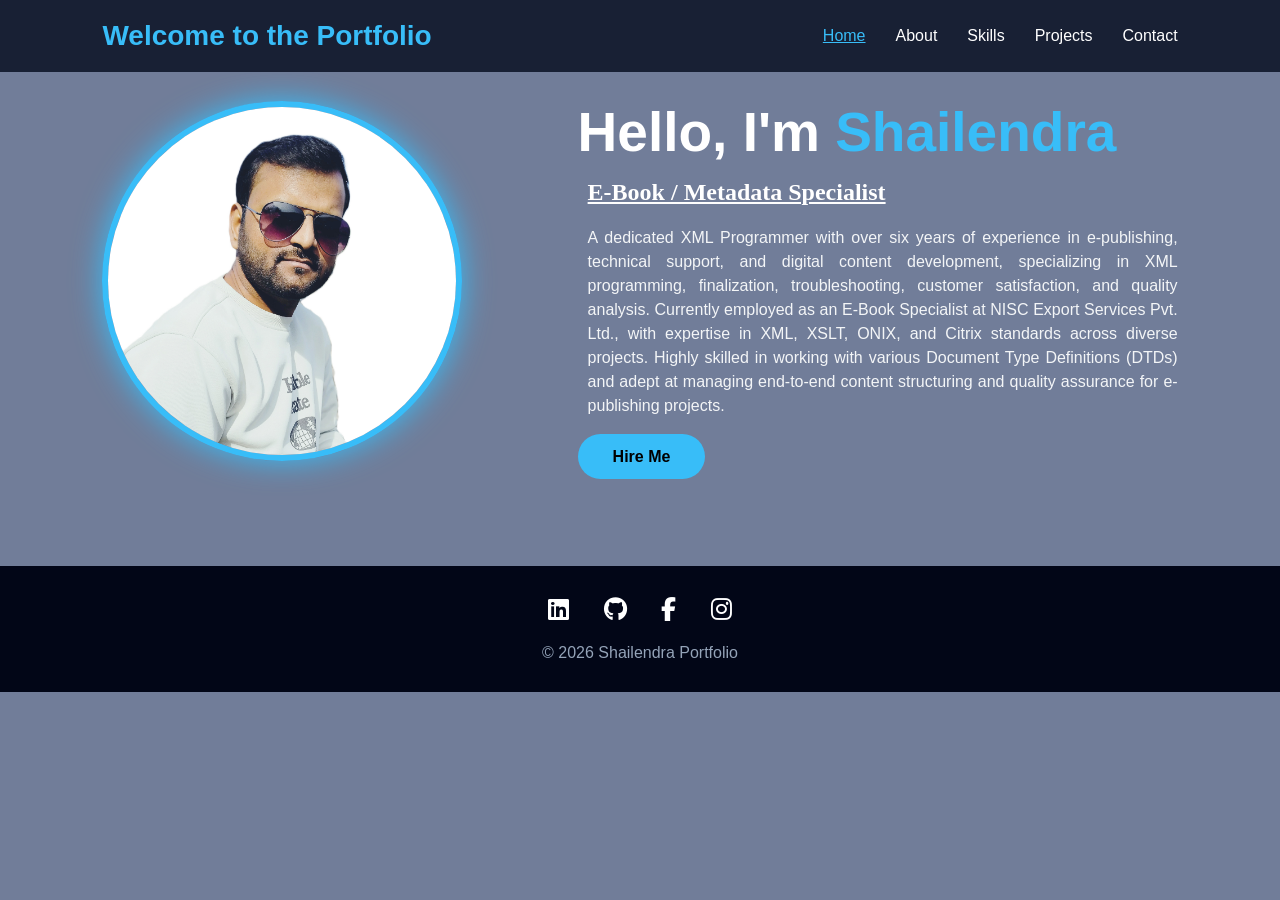
<file: index.html>
<!DOCTYPE html>
<html lang="en">
<head>
    <meta charset="UTF-8">
    <meta name="viewport" content="width=device-width, initial-scale=1.0">
    <title>Home | Shailendra Portfolio</title>

    <link rel="stylesheet" href="style.css">

    <link rel="stylesheet"
    href="https://cdnjs.cloudflare.com/ajax/libs/font-awesome/6.5.1/css/all.min.css">
</head>

<body>

    <!-- NAVBAR -->

    <header>

        <nav class="navbar">

            <div class="logo">Welcome to the Portfolio</div>

            <ul class="nav-links">

                <li><a href="index.html"><u style="color: #38bdf8;">Home</u></a></li>

                <li><a href="about.html">About</a></li>

                <li><a href="skills.html">Skills</a></li>

                <li><a href="projects.html">Projects</a></li>

                <li><a href="contact.html">Contact</a></li>

            </ul>

            <div class="menu-btn">
                <i class="fa-solid fa-bars"></i>
            </div>

        </nav>

    </header>


    <!-- HOME -->

    <section class="page-section">

        <div class="home-content">

            <div class="profile-image">
                <img src="pic.jpg">
            </div>

            <div class="home-text">

                <h1>Hello, I'm <span>Shailendra</span></h1>

                <h2><u>E-Book / Metadata Specialist</u></h2>

                <p>
                    A dedicated XML Programmer with over six years of experience in e-publishing, technical support, and digital content development, specializing in XML programming, finalization, troubleshooting, customer satisfaction, and quality analysis. Currently employed as an E-Book Specialist at NISC Export Services Pvt. Ltd., with expertise in XML, XSLT, ONIX, and Citrix standards across diverse projects. Highly skilled in working with various Document Type Definitions (DTDs) and adept at managing end-to-end content structuring and quality assurance for e-publishing projects.
                </p>

                <a href="contact.html" class="btn">
                    Hire Me
                </a>

            </div>

        </div>

    </section>


    <!-- FOOTER -->

    <footer>

        <div class="social-icons">

        <a href="https://www.linkedin.com/in/shailendra-kumar-chauhan-7b0735275/"><i class="fa-brands fa-linkedin"></i></a>

        <a href="https://github.com/shailendra9955"><i class="fa-brands fa-github"></i></a>

        <a href="https://www.facebook.com/Shailendra9955"><i class="fa-brands fa-facebook-f"></i></a>
        <a href="https://www.instagram.com/shailendra_9955/"><i class="fa-brands fa-instagram"></i></a>

        </div>

        <p>© 2026 Shailendra Portfolio</p>

    </footer>

    <script src="script.js"></script>

</body>
</html>
</file>
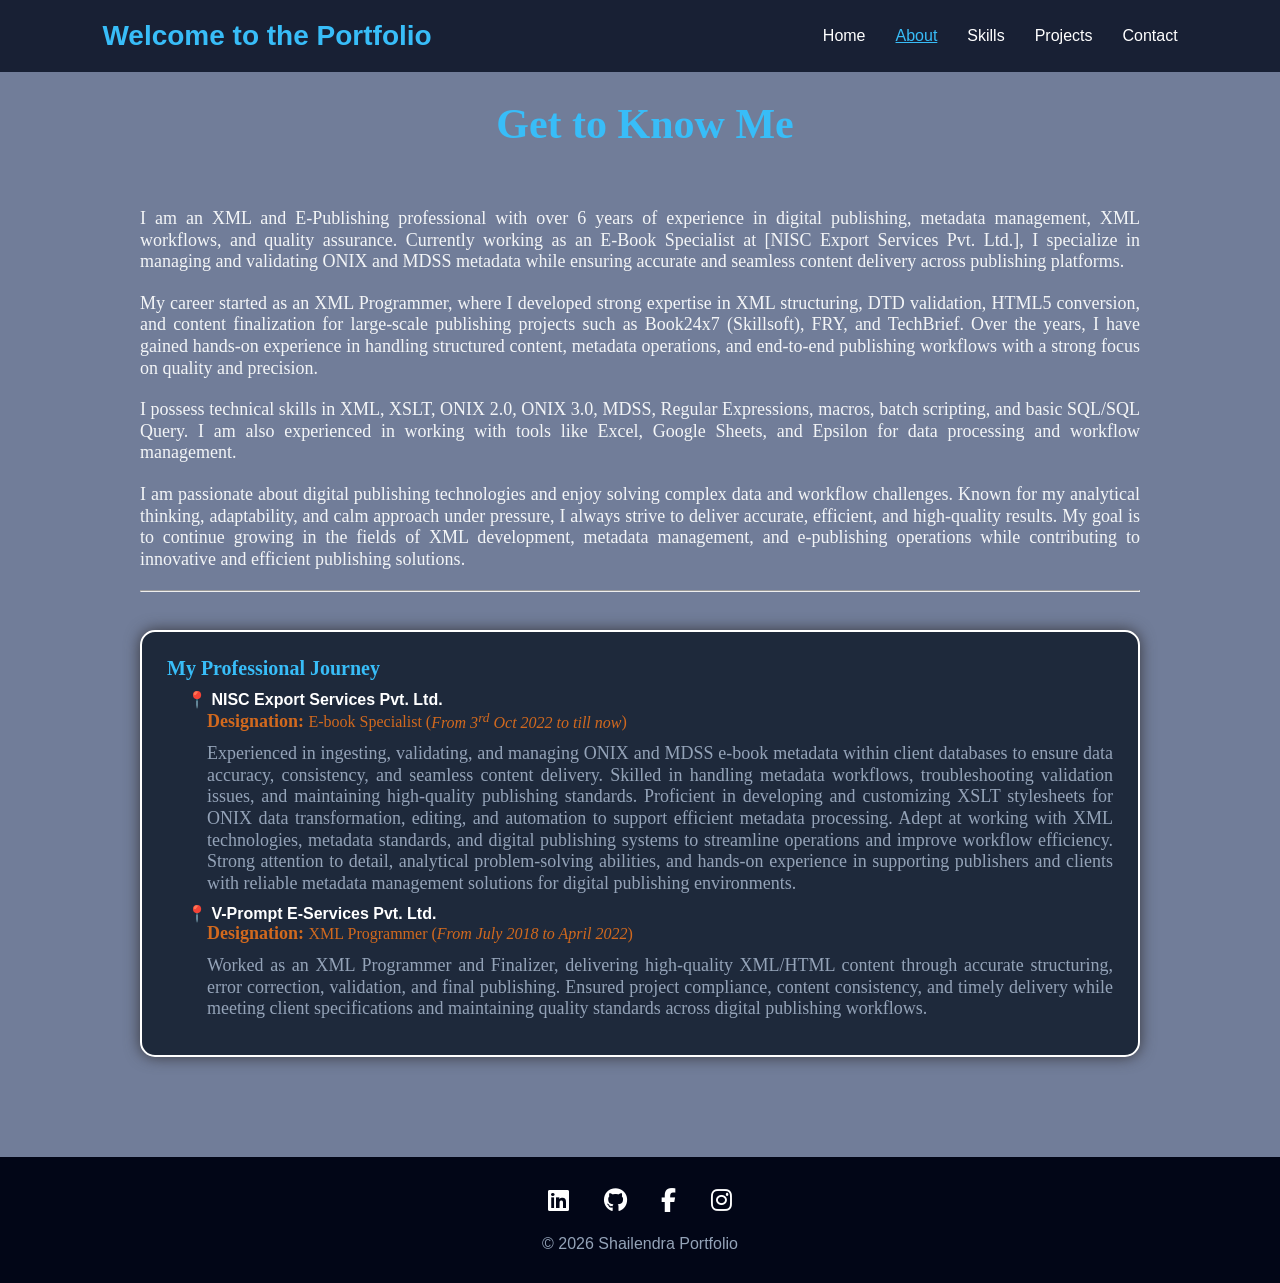
<file: about.html>
<!DOCTYPE html>
<html lang="en">
<head>
    <meta charset="UTF-8">
    <meta name="viewport" content="width=device-width, initial-scale=1.0">
    <title>About | Shailendra</title>

    <link rel="stylesheet" href="style.css">

    <link rel="stylesheet"
    href="https://cdnjs.cloudflare.com/ajax/libs/font-awesome/6.5.1/css/all.min.css">
</head>

<body>

<header>

    <nav class="navbar">

        <div class="logo">Welcome to the Portfolio</div>

        <ul class="nav-links">

            <li><a href="index.html">Home</a></li>

            <li><a href="about.html"><u style="color: #38bdf8;">About</u></a></li>

            <li><a href="skills.html">Skills</a></li>

            <li><a href="projects.html">Projects</a></li>

            <li><a href="contact.html">Contact</a></li>

        </ul>

        <div class="menu-btn">
            <i class="fa-solid fa-bars"></i>
        </div>

    </nav>

</header>


<section class="page-section">

    <div class="section-title">
        <h2>Get to Know Me</h2>
    </div>

    <div class="about-content">

        <p>I am an XML and E-Publishing professional with over 6 years of experience in digital publishing, metadata management, XML workflows, and quality assurance. Currently working as an E-Book Specialist at [NISC Export Services Pvt. Ltd.], I specialize in managing and validating ONIX and MDSS metadata while ensuring accurate and seamless content delivery across publishing platforms.</p>
        <p>My career started as an XML Programmer, where I developed strong expertise in XML structuring, DTD validation, HTML5 conversion, and content finalization for large-scale publishing projects such as Book24x7 (Skillsoft), FRY, and TechBrief. Over the years, I have gained hands-on experience in handling structured content, metadata operations, and end-to-end publishing workflows with a strong focus on quality and precision.</p>
        <p>I possess technical skills in XML, XSLT, ONIX 2.0, ONIX 3.0, MDSS, Regular Expressions, macros, batch scripting, and basic SQL/SQL Query. I am also experienced in working with tools like Excel, Google Sheets, and Epsilon for data processing and workflow management.</p>
        <p>I am passionate about digital publishing technologies and enjoy solving complex data and workflow challenges. Known for my analytical thinking, adaptability, and calm approach under pressure, I always strive to deliver accurate, efficient, and high-quality results. My goal is to continue growing in the fields of XML development, metadata management, and e-publishing operations while contributing to innovative and efficient publishing solutions.</p><hr/><br/>


        <div class="exp-card">

            <h3 class="exp-title">My Professional Journey</h3>
            <div class="pro-journey">
            <h4>&#x1F4CD; NISC Export Services Pvt. Ltd.</h4>
            <p class="designation"><b>Designation:</b> <span class="desig">E-book Specialist (<i>From 3<sup>rd</sup> Oct 2022 to till now</i>)</span></p>
            <p class="exdet">Experienced in ingesting, validating, and managing ONIX and MDSS e-book metadata within client databases to ensure data accuracy, consistency, and seamless content delivery. Skilled in handling metadata workflows, troubleshooting validation issues, and maintaining high-quality publishing standards. Proficient in developing and customizing XSLT stylesheets for ONIX data transformation, editing, and automation to support efficient metadata processing. Adept at working with XML technologies, metadata standards, and digital publishing systems to streamline operations and improve workflow efficiency. Strong attention to detail, analytical problem-solving abilities, and hands-on experience in supporting publishers and clients with reliable metadata management solutions for digital publishing environments.</p>

            <h4>&#x1F4CD; V-Prompt E-Services Pvt. Ltd.</h4>
            <p class="designation"><b>Designation:</b> <span class="desig">XML Programmer (<i>From July 2018 to April 2022</i>)</span></p>
            <p class="exdet">Worked as an XML Programmer and Finalizer, delivering high-quality XML/HTML content through accurate structuring, error correction, validation, and final publishing. Ensured project compliance, content consistency, and timely delivery while meeting client specifications and maintaining quality standards across digital publishing workflows.</p>


            </div>


        </div>

    </div>

</section>


<footer>

    <div class="social-icons">

        <a href="https://www.linkedin.com/in/shailendra-kumar-chauhan-7b0735275/"><i class="fa-brands fa-linkedin"></i></a>

        <a href="https://github.com/shailendra9955"><i class="fa-brands fa-github"></i></a>

        <a href="https://www.facebook.com/Shailendra9955"><i class="fa-brands fa-facebook-f"></i></a>
        <a href="https://www.instagram.com/shailendra_9955/"><i class="fa-brands fa-instagram"></i></a>

    </div>

    <p>© 2026 Shailendra Portfolio</p>

</footer>

<script src="script.js"></script>

</body>
</html>
</file>
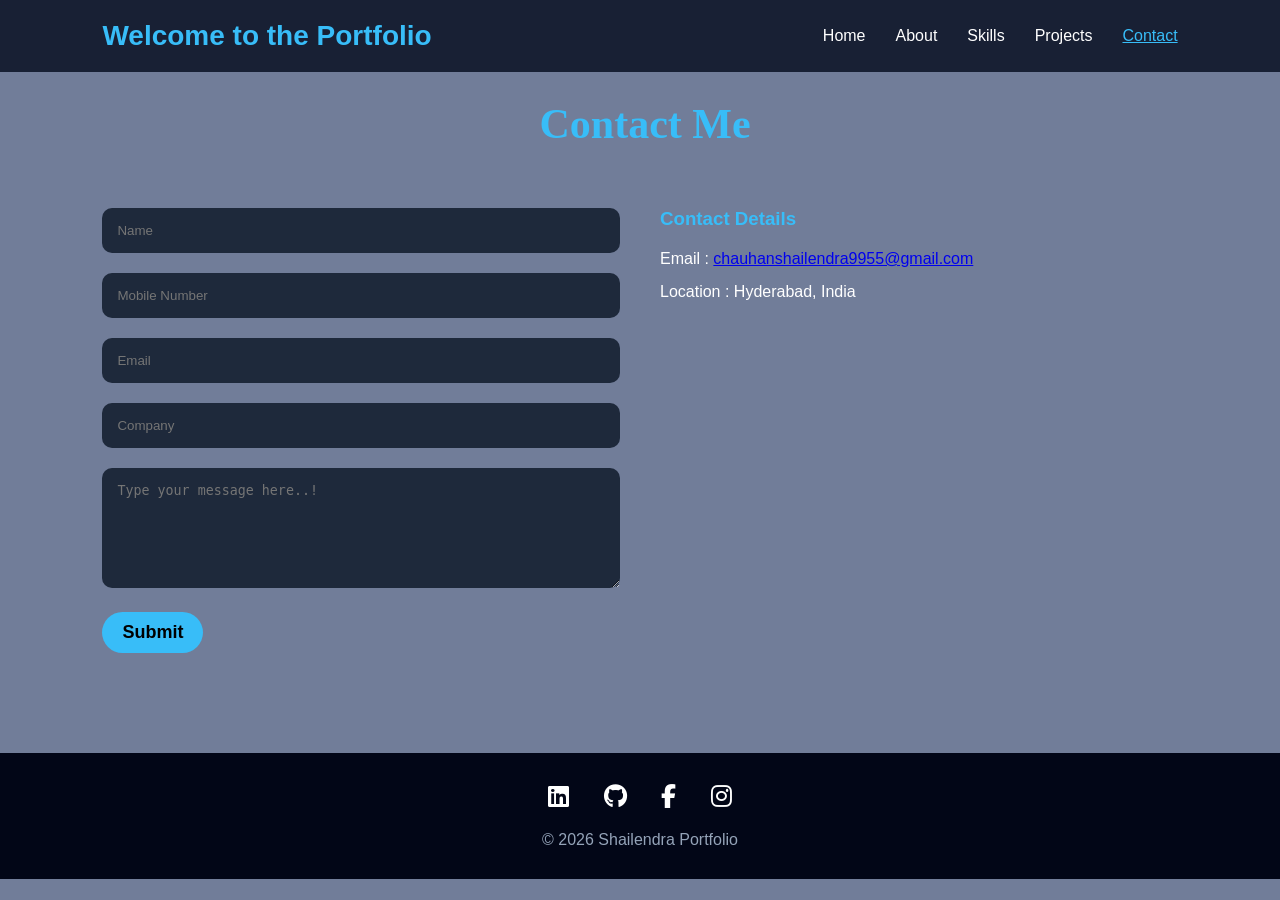
<file: contact.html>
<!DOCTYPE html>
<html lang="en">
<head>
    <meta charset="UTF-8">
    <meta name="viewport" content="width=device-width, initial-scale=1.0">

    <meta
        name="description"
        content="Contact Shailendra through the portfolio contact form."
    >

    <title>Contact | Shailendra</title>

    <link rel="stylesheet" href="style.css">
    <link rel="stylesheet"
    href="https://cdnjs.cloudflare.com/ajax/libs/font-awesome/6.5.1/css/all.min.css">

    <script
    src="https://challenges.cloudflare.com/turnstile/v0/api.js"
    async
    defer>
</script>

</head>

<body>

<!-- NAVBAR -->

    <header>

        <nav class="navbar">

            <div class="logo">Welcome to the Portfolio</div>

            <ul class="nav-links">

                <li><a href="index.html">Home</a></li>

                <li><a href="about.html">About</a></li>

                <li><a href="skills.html">Skills</a></li>

                <li><a href="projects.html">Projects</a></li>

                <li><a href="contact.html"><u style="color: #38bdf8;">Contact</u></a></li>

            </ul>

            <div class="menu-btn">
                <i class="fa-solid fa-bars"></i>
            </div>

        </nav>

    </header>


<section class="page-section">

    <div class="section-title">

        <h2>Contact Me</h2>

    </div>


    <div class="contact-container">


        <form
            class="contact-form"
            id="contactForm"
            novalidate
        >


            <!-- =========================================
                 NAME
            ========================================== -->

            <input
                type="text"
                id="name"
                name="name"
                placeholder="Name"
                maxlength="100"
                autocomplete="name"
                required
            >


            <!-- =========================================
                 MOBILE
            ========================================== -->

            <input
                type="tel"
                id="mobile"
                name="mobile"
                placeholder="Mobile Number"
                maxlength="20"
                autocomplete="tel"
                inputmode="numeric"
                required
            >


            <!-- =========================================
                 EMAIL
            ========================================== -->

            <input
                type="email"
                id="email"
                name="email"
                placeholder="Email"
                maxlength="150"
                autocomplete="email"
                required
            >

            <!-- =========================================
                 COMPANY
            ========================================== -->

            <input
                type="text"
                id="company"
                name="company"
                placeholder="Company"
                maxlength="150"
                autocomplete="organization"
                required
            >


            <!-- =========================================
                 MESSAGE
            ========================================== -->

            <textarea
                id="message"
                name="message"
                rows="6"
                maxlength="3000"
                placeholder="Type your message here..!"
                required
            ></textarea>


            <!-- =========================================
                 HIDDEN HONEYPOT
                 
                 Normal users never see this field.
                 Bots may automatically fill it.
            ========================================== -->

            <div
                class="website-field"
                aria-hidden="true"
                style="
                    position:absolute;
                    left:-9999px;
                    width:1px;
                    height:1px;
                    overflow:hidden;
                "
            >

                <label for="formWebsite">
                    Website
                </label>

                <input
                    type="text"
                    id="formWebsite"
                    name="formWebsite"
                    tabindex="-1"
                    autocomplete="off"
                    value=""
                >

            </div>

            <!--Cloud fare turnstile to enhance secuirity-->
            <div
            class="cf-turnstile"
            data-sitekey="0x4AAAAAAEds0GqPsC3c10W0"
            data-theme="dark"
            data-callback="onTurnstileSuccess"
            data-expired-callback="onTurnstileExpired"
            data-error-callback="onTurnstileError">
            </div>



            

            <!-- =========================================
                 SUBMIT BUTTON
            ========================================== -->

            <button
                type="submit"
                id="submitButton"
            >
                Submit
            </button>


            <!-- =========================================
                 FORM STATUS
            ========================================== -->

            <p
                id="formStatus"
                role="status"
                aria-live="polite"
            ></p>


        </form>


        <!-- =============================================
             CONTACT DETAILS
        ============================================== -->

        <div class="contact-details">

            <h3>Contact Details</h3>

            <p>
                Email :
                <a href="mailto:chauhanshailendra9955@gmail.com">
                    chauhanshailendra9955@gmail.com
                </a>
            </p>

            <p>
                Location : Hyderabad, India
            </p>

        </div>


    </div>

</section>


<footer>

    <div class="social-icons">

        <a href="https://www.linkedin.com/in/shailendra-kumar-chauhan-7b0735275/"><i class="fa-brands fa-linkedin"></i></a>

        <a href="https://github.com/shailendra9955"><i class="fa-brands fa-github"></i></a>

        <a href="https://www.facebook.com/Shailendra9955"><i class="fa-brands fa-facebook-f"></i></a>
        <a href="https://www.instagram.com/shailendra_9955/"><i class="fa-brands fa-instagram"></i></a>

    </div>

    <p>© 2026 Shailendra Portfolio</p>

</footer>


<script src="script.js"></script>


<script>

/* =====================================================
   GOOGLE APPS SCRIPT WEB APP URL
===================================================== */

const CONTACT_API_URL =
    "https://script.google.com/macros/s/AKfycbyt_hslJmLrbQrH1xwSS0GSdHlC-_Iuq64tv38gvI-eEJzMkEEKTDyNCdOcP4Vy1FZl-w/exec";


/* =====================================================
   GET FORM ELEMENTS
===================================================== */

const form =
    document.getElementById("contactForm");

const submitButton =
    document.getElementById("submitButton");

const formStatus =
    document.getElementById("formStatus");

const nameInput =
    document.getElementById("name");

const mobileInput =
    document.getElementById("mobile");

const emailInput =
    document.getElementById("email");

const companyInput =
    document.getElementById("company");

const messageInput =
    document.getElementById("message");

const honeypotInput =
    document.getElementById("formWebsite");


/* =====================================================
   CONSTANTS
===================================================== */

const MAX_NAME_LENGTH = 100;

const MAX_MOBILE_LENGTH = 20;

const MAX_EMAIL_LENGTH = 150;

const MAX_COMPANY_LENGTH = 150;

const MAX_MESSAGE_LENGTH = 3000;


/* =====================================================
   REGULAR EXPRESSIONS
===================================================== */

/*
 * Name:
 *
 * Allows:
 * A-Z
 * a-z
 * spaces
 * apostrophe
 * hyphen
 * period
 *
 * Examples:
 *
 * Shailendra
 * Shailendra Kumar
 * O'Connor
 * Mary-Jane
 * Mr. Sharma
 */

const namePattern =
    /^[A-Za-zÀ-ÖØ-öø-ÿ]+(?:[ .'-][A-Za-zÀ-ÖØ-öø-ÿ]+)*$/;


/*
 * Mobile:
 *
 * Allows:
 *
 * +919876543210
 * 919876543210
 * 9876543210
 *
 * Only digits after optional +.
 */

const mobilePattern =
    /^\+?[0-9]{7,20}$/;


/*
 * Email:
 *
 * Basic but practical email validation.
 */

const emailPattern =
    /^[^\s@]+@[^\s@]+\.[^\s@]{2,}$/;


/*
 * Company:
 *
 * Allows:
 *
 * Letters
 * Numbers
 * Spaces
 * &
 * .
 * ,
 * '
 * -
 * /
 * (
 * )
 */

const companyPattern =
    /^[A-Za-zÀ-ÖØ-öø-ÿ0-9]+(?:[ &.,'()\/-][A-Za-zÀ-ÖØ-öø-ÿ0-9]+)*$/;


/* =====================================================
   ALLOW ONLY VALID MOBILE CHARACTERS
===================================================== */

mobileInput.addEventListener(
    "input",
    function () {

        let value =
            this.value;

        /*
         * Remove everything except:
         *
         * numbers
         * +
         */

        value =
            value.replace(
                /[^0-9+]/g,
                ""
            );


        /*
         * + is allowed only at the
         * beginning.
         */

        if (value.includes("+")) {

            value =
                "+" +
                value
                    .replace(/\+/g, "")
                    .replace(/\D/g, "");

        }


        /*
         * Maximum 20 digits.
         */

        const hasPlus =
            value.startsWith("+");

        const digits =
            hasPlus
                ? value.substring(1)
                : value;

        value =
            (hasPlus ? "+" : "") +
            digits.substring(0, MAX_MOBILE_LENGTH);


        this.value =
            value;

    }
);


/* =====================================================
   REMOVE EXTRA SPACES FROM TEXT FIELDS
===================================================== */

function normalizeText(value) {

    return value
        .replace(/\s+/g, " ")
        .trim();

}

/* =====================================================
   STATUS FUNCTIONS
===================================================== */

function showError(message) {

    formStatus.textContent =
        message;

    formStatus.style.color =
        "#ffb4b4";

}


function showSuccess(message) {

    formStatus.textContent =
        message;

    formStatus.style.color =
        "#b7ffcf";

}


/* =====================================================
   CLEAR STATUS
===================================================== */

function clearStatus() {

    formStatus.textContent =
        "";

    formStatus.style.color =
        "";

}


/* =====================================================
   VALIDATE FORM
===================================================== */

function validateForm() {

    clearStatus();


    /* -----------------------------------------------
       NAME
    ------------------------------------------------ */

    const name =
        normalizeText(
            nameInput.value
        );


    if (!name) {

        showError(
            "Please enter your name."
        );

        nameInput.focus();

        return false;

    }


    if (
        name.length > MAX_NAME_LENGTH
    ) {

        showError(
            "Name cannot exceed 100 characters."
        );

        nameInput.focus();

        return false;

    }


    if (
        !namePattern.test(name)
    ) {

        showError(
            "Name can contain only letters, spaces, hyphens, apostrophes and periods."
        );

        nameInput.focus();

        return false;

    }


    /* -----------------------------------------------
       MOBILE
    ------------------------------------------------ */

    const mobile =
        mobileInput.value.trim();


    if (!mobile) {

        showError(
            "Please enter your mobile number."
        );

        mobileInput.focus();

        return false;

    }


    if (
        !mobilePattern.test(mobile)
    ) {

        showError(
            "Please enter a valid mobile number using 7 to 20 digits."
        );

        mobileInput.focus();

        return false;

    }


    /* -----------------------------------------------
       EMAIL
    ------------------------------------------------ */

    const email =
        emailInput.value
            .trim()
            .toLowerCase();


    if (!email) {

        showError(
            "Please enter your email address."
        );

        emailInput.focus();

        return false;

    }


    if (
        email.length > MAX_EMAIL_LENGTH
    ) {

        showError(
            "Email address cannot exceed 150 characters."
        );

        emailInput.focus();

        return false;

    }


    if (
        !emailPattern.test(email)
    ) {

        showError(
            "Please enter a valid email address."
        );

        emailInput.focus();

        return false;

    }


    /* -----------------------------------------------
       COMPANY
    ------------------------------------------------ */

    const company =
        normalizeText(
            companyInput.value
        );


    if (!company) {

        showError(
            "Please enter your company name."
        );

        companyInput.focus();

        return false;

    }


    if (
        company.length > MAX_COMPANY_LENGTH
    ) {

        showError(
            "Company name cannot exceed 150 characters."
        );

        companyInput.focus();

        return false;

    }


    if (
        !companyPattern.test(company)
    ) {

        showError(
            "Company name contains invalid characters."
        );

        companyInput.focus();

        return false;

    }


    /* -----------------------------------------------
       MESSAGE
    ------------------------------------------------ */

    const message =
        messageInput.value.trim();


    if (!message) {

        showError(
            "Please enter your message."
        );

        messageInput.focus();

        return false;

    }


    if (
        message.length < 5
    ) {

        showError(
            "Message must contain at least 5 characters."
        );

        messageInput.focus();

        return false;

    }


    if (
        message.length > MAX_MESSAGE_LENGTH
    ) {

        showError(
            "Message cannot exceed 3000 characters."
        );

        messageInput.focus();

        return false;

    }


    /*
     * Prevent a message consisting only
     * of punctuation/symbols.
     */

    if (
        !/[A-Za-zÀ-ÖØ-öø-ÿ0-9]/.test(message)
    ) {

        showError(
            "Please enter a meaningful message."
        );

        messageInput.focus();

        return false;

    }


    /* -----------------------------------------------
       HONEYPOT
    ------------------------------------------------ */

    /*
     * A normal visitor should never fill this field.
     *
     * If it contains anything, assume it is a bot.
     */

    if (
        honeypotInput.value.trim() !== ""
    ) {

        showError(
            "Unable to submit the form."
        );

        return false;

    }


    /* -----------------------------------------------
       ALL VALID
    ------------------------------------------------ */

    return true;

}




    /* =====================================================
       CLOUDFLARE TURNSTILE CALLBACKS
    ===================================================== */

function onTurnstileSuccess(token) {

    console.log("Turnstile verification successful.");

}


function onTurnstileExpired() {

    showError(
        "Security verification expired. Please verify again."
    );

}


function onTurnstileError(errorCode) {

    console.error(
        "Turnstile error:",
        errorCode
    );

    showError(
        "Security verification failed. Please try again."
    );

}



/* =====================================================
   FORM SUBMISSION
===================================================== */

form.addEventListener(
    "submit",
    async function (event) {

        event.preventDefault();


        /*
         * Validate everything before
         * sending anything to Google Apps Script.
         */

        if (!validateForm()) {

            return;

        }


        /* -------------------------------------------
           GET CLEAN VALUES
        -------------------------------------------- */

        const name =
            normalizeText(
                nameInput.value
            );

        const mobile =
            mobileInput.value.trim();

        const email =
            emailInput.value
                .trim()
                .toLowerCase();

        const company =
            normalizeText(
                companyInput.value
            );

        const message =
            messageInput.value.trim();

        /* -------------------------------------------
           GET CLOUDFLARE TURNSTILE TOKEN
        -------------------------------------------- */

        const turnstileToken =
            document.querySelector(
            '[name="cf-turnstile-response"]'
            )?.value || "";

        /* -------------------------------------------
           CHECK TURNSTILE TOKEN
        -------------------------------------------- */

        if (!turnstileToken) {

        showError(
            "Please complete the security verification."
            );

            return;

            }


        /* -------------------------------------------
           DISABLE BUTTON
        -------------------------------------------- */

        submitButton.disabled =
            true;

        submitButton.textContent =
            "Sending...";


        clearStatus();


        try {

            /* ---------------------------------------
               SEND DATA TO GOOGLE APPS SCRIPT
            ---------------------------------------- */

            const response =
                await fetch(
                    CONTACT_API_URL,
                    {
                        method: "POST",

                        headers: {
                            "Content-Type":
                                "text/plain;charset=utf-8"
                        },

                        body:
                            JSON.stringify({

                                name:
                                    name,

                                mobile:
                                    mobile,

                                email:
                                    email,

                                company:
                                    company,

                                message:
                                    message,

                                formWebsite:
                                    honeypotInput.value,
                                
                                turnstileToken:
                                    turnstileToken

                            })
                    }
                );


            /* ---------------------------------------
               READ RESPONSE
            ---------------------------------------- */

            let result = {};

            try {

                result =
                    await response.json();

            } catch (jsonError) {

                result = {};

            }


            /* ---------------------------------------
               CHECK SERVER RESPONSE
            ---------------------------------------- */

            if (
                !response.ok
            ) {

                throw new Error(
                    "Server returned an error."
                );

            }


            if (
                !result.success
            ) {

                throw new Error(
                    result.error ||
                    "Unable to submit your message."
                );

            }


            /* ---------------------------------------
               SUCCESS
            ---------------------------------------- */

            form.reset();


            showSuccess(
                "Message sent successfully. Thank you for contacting me!"
            );


        } catch (error) {

            console.error(
                "Contact form error:",
                error
            );


            showError(
                error.message ||
                "Something went wrong. Please try again later."
            );


        } finally {

            /* ---------------------------------------
               ENABLE BUTTON AGAIN
            ---------------------------------------- */

            submitButton.disabled =
                false;

            submitButton.textContent =
                "Submit";

        }

    }
);


/* =====================================================
   PREVENT PASTE OF INVALID MOBILE DATA
===================================================== */

mobileInput.addEventListener(
    "paste",
    function (event) {

        const pastedText =
            (
                event.clipboardData ||
                window.clipboardData
            ).getData("text");


        /*
         * Allow only a valid mobile
         * character set.
         */

        if (
            !/^\+?[0-9\s\-()]+$/.test(
                pastedText
            )
        ) {

            event.preventDefault();

        }

    }
);


/* =====================================================
   EMAIL NORMALIZATION
===================================================== */

emailInput.addEventListener(
    "blur",
    function () {

        this.value =
            this.value
                .trim()
                .toLowerCase();

    }
);


/* =====================================================
   NORMALIZE TEXT INPUTS
===================================================== */

nameInput.addEventListener(
    "blur",
    function () {

        this.value =
            normalizeText(
                this.value
            );

    }
);


companyInput.addEventListener(
    "blur",
    function () {

        this.value =
            normalizeText(
                this.value
            );

    }
);


messageInput.addEventListener(
    "blur",
    function () {

        this.value =
            this.value.trim();

    }
);


/* =====================================================
   CLEAR ERROR WHEN USER STARTS CORRECTING
===================================================== */

[
    nameInput,
    mobileInput,
    emailInput,
    companyInput,
    messageInput
].forEach(
    function (input) {

        input.addEventListener(
            "input",
            function () {

                if (
                    formStatus.textContent
                ) {

                    clearStatus();

                }

            }
        );

    }
);

</script>

</body>
</html>
</file>
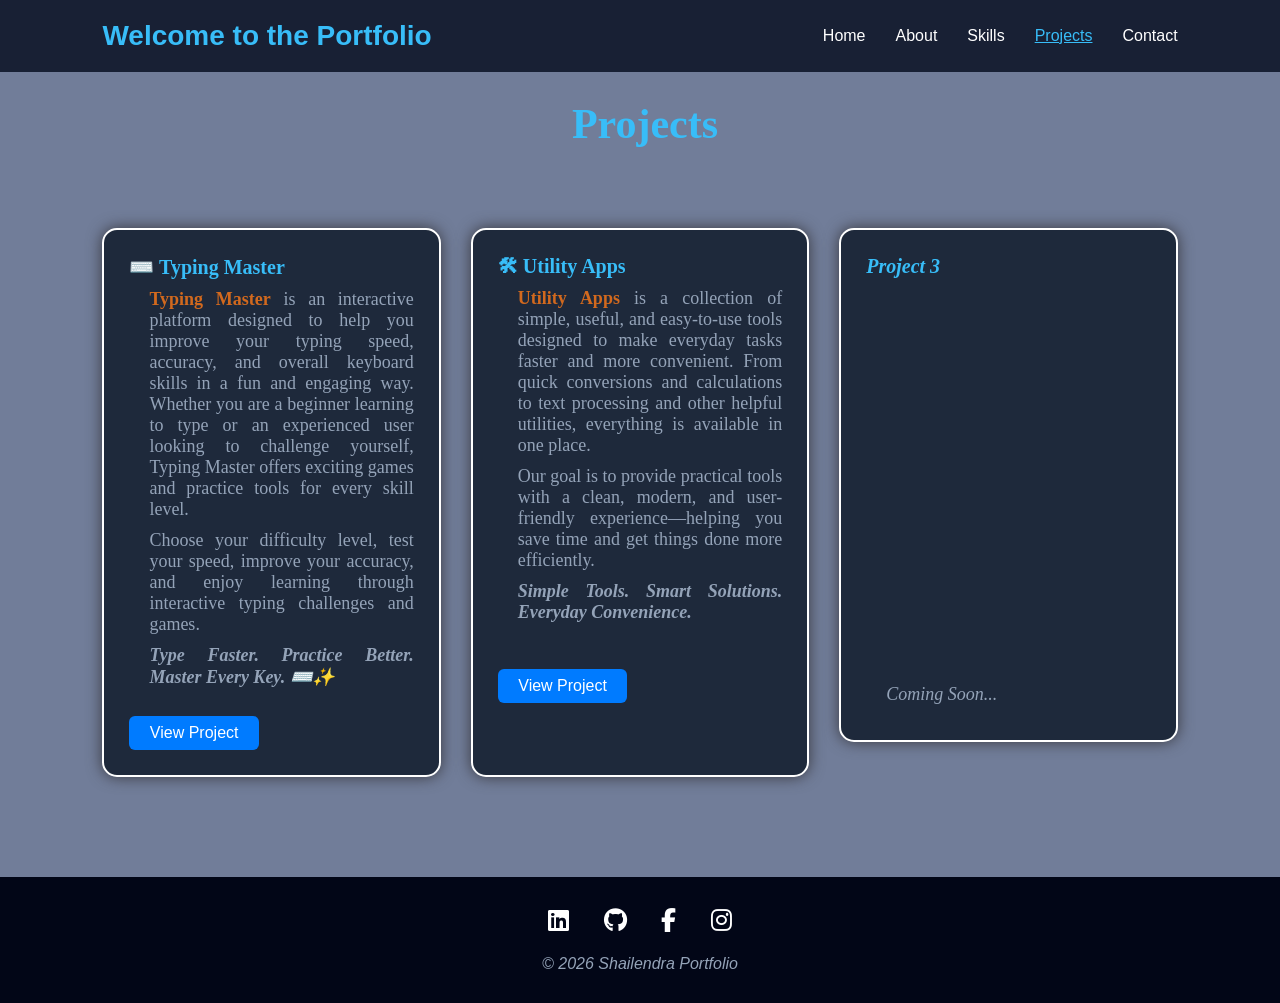
<file: projects.html>
<!DOCTYPE html>
<html lang="en">
<head>
    <meta charset="UTF-8">
    <meta name="viewport" content="width=device-width, initial-scale=1.0">
    <title>Projects | Shailendra</title>

    <link rel="stylesheet" href="style.css">

    <link rel="stylesheet"
    href="https://cdnjs.cloudflare.com/ajax/libs/font-awesome/6.5.1/css/all.min.css">
</head>

<body>

<header>

    <nav class="navbar">

        <div class="logo">Welcome to the Portfolio</div>

        <ul class="nav-links">

            <li><a href="index.html">Home</a></li>

            <li><a href="about.html">About</a></li>

            <li><a href="skills.html">Skills</a></li>

            <li><a href="projects.html"><u style="color: #38bdf8;">Projects</u></a></li>

            <li><a href="contact.html">Contact</a></li>

        </ul>

        <div class="menu-btn">
            <i class="fa-solid fa-bars"></i>
        </div>

    </nav>

</header>


<section class="page-section">

    <div class="section-title">
        <h2>Projects</h2>
    </div>

    <div class="project-container">

        <div class="project-card">
            <h3>⌨️ Typing Master</h3>
            <p><b style="color:chocolate">Typing Master</b> is an interactive platform designed to help you improve your typing speed, accuracy, and overall keyboard skills in a fun and engaging way. Whether you are a beginner learning to type or an experienced user looking to challenge yourself, Typing Master offers exciting games and practice tools for every skill level.</p>
            <p>Choose your difficulty level, test your speed, improve your accuracy, and enjoy learning through interactive typing challenges and games.<p>
            <p><i><b>Type Faster. Practice Better. Master Every Key. ⌨️✨</b></i></p>
            <br/>
            <button class="view-project-btn" onclick="window.open('https://shailendra9955.github.io/Typing-Master/', '_blank')">&#x00A0;View Project&#x00A0;</button>
        </div>

        <div class="project-card">
            <h3>🛠 Utility Apps</h3>

            <p><b style="color:chocolate">Utility Apps</b> is a collection of simple, useful, and easy-to-use tools designed to make everyday tasks faster and more convenient. From quick conversions and calculations to text processing and other helpful utilities, everything is available in one place.</p>
            <p>Our goal is to provide practical tools with a clean, modern, and user-friendly experience—helping you save time and get things done more efficiently.</p>
            <p><i><b>Simple Tools. Smart Solutions. Everyday Convenience.</b><i></p>
            <br/>
            <br/>
            <button class="view-project-btn" onclick="window.open('https://shailendra9955.github.io/Utilities/', '_blank')">&#x00A0;View Project&#x00A0;</button>
        </div>

        <div class="project-card">
            <h3>Project 3</h3>
            <br/><br/><br/><br/><br/><br/><br/><br/><br/><br/><br/><br/><br/><br/><br/><br/><br/><br/><br/><br/><br/><br/>
            <p>Coming Soon...</p>
        </div>
    </div>

</section>


<footer>

    <div class="social-icons">

        <a href="https://www.linkedin.com/in/shailendra-kumar-chauhan-7b0735275/"><i class="fa-brands fa-linkedin"></i></a>

        <a href="https://github.com/shailendra9955"><i class="fa-brands fa-github"></i></a>

        <a href="https://www.facebook.com/Shailendra9955"><i class="fa-brands fa-facebook-f"></i></a>
        <a href="https://www.instagram.com/shailendra_9955/"><i class="fa-brands fa-instagram"></i></a>

    </div>

    <p>© 2026 Shailendra Portfolio</p>

</footer>

<script src="script.js"></script>

</body>
</html>
</file>
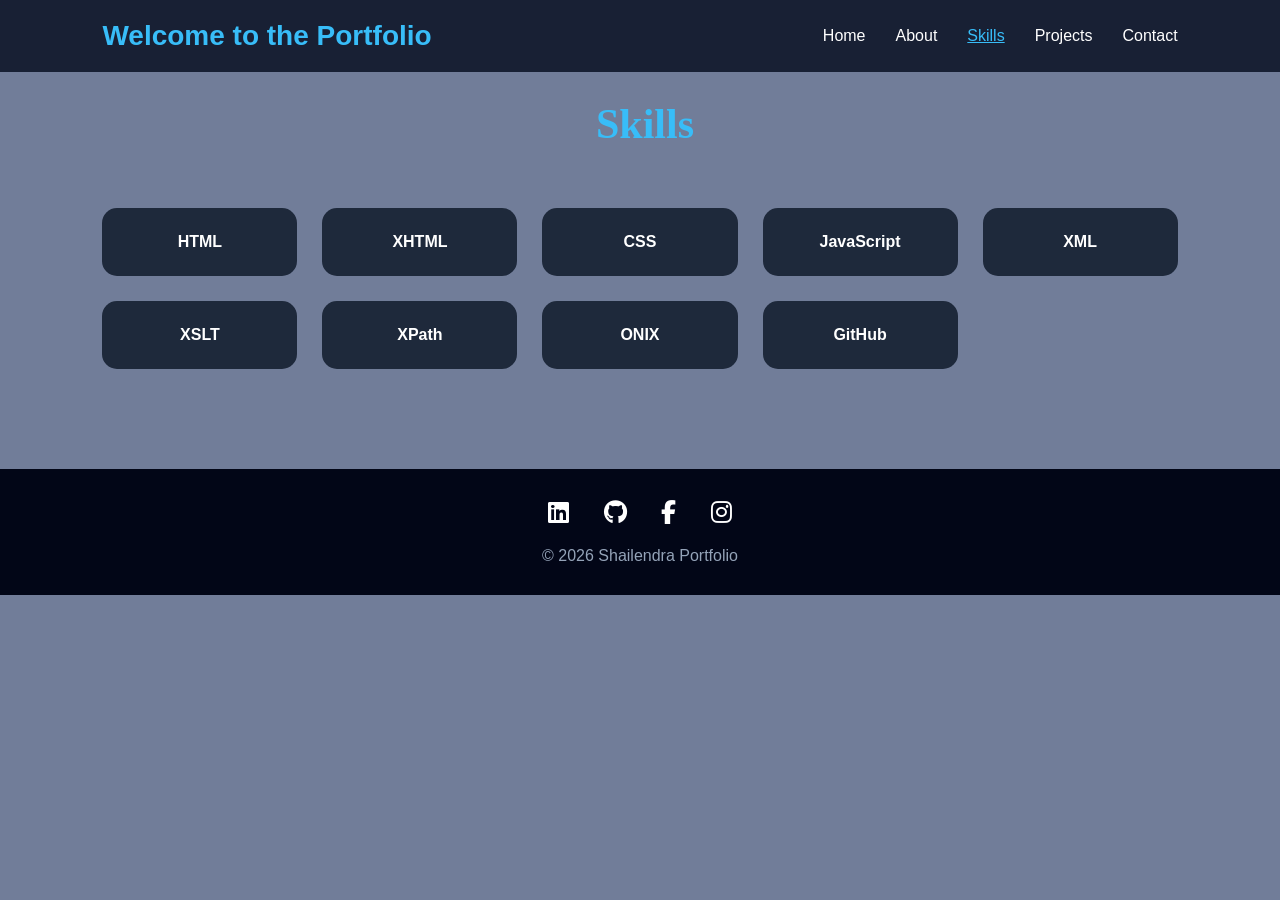
<file: skills.html>
<!DOCTYPE html>
<html lang="en">
<head>
    <meta charset="UTF-8">
    <meta name="viewport" content="width=device-width, initial-scale=1.0">
    <title>Skills | Shailendra</title>

    <link rel="stylesheet" href="style.css">

    <link rel="stylesheet"
    href="https://cdnjs.cloudflare.com/ajax/libs/font-awesome/6.5.1/css/all.min.css">
</head>

<body>

<header>

    <nav class="navbar">

        <div class="logo">Welcome to the Portfolio</div>

        <ul class="nav-links">

            <li><a href="index.html">Home</a></li>

            <li><a href="about.html">About</a></li>

            <li><a href="skills.html"><u style="color: #38bdf8;">Skills</u></a></li>

            <li><a href="projects.html">Projects</a></li>

            <li><a href="contact.html">Contact</a></li>

        </ul>

        <div class="menu-btn">
            <i class="fa-solid fa-bars"></i>
        </div>

    </nav>

</header>


<section class="page-section">

    <div class="section-title">
        <h2>Skills</h2>
    </div>

    <div class="skills-container">

        <div class="skill-card">HTML</div>
        <div class="skill-card">XHTML</div>
        <div class="skill-card">CSS</div>
        <div class="skill-card">JavaScript</div>
        <div class="skill-card">XML</div>
        <div class="skill-card">XSLT</div>
        <div class="skill-card">XPath</div>
        <div class="skill-card">ONIX</div>
        <div class="skill-card">GitHub</div>
        
    </div>

</section>


<footer>

    <div class="social-icons">

        <a href="https://www.linkedin.com/in/shailendra-kumar-chauhan-7b0735275/"><i class="fa-brands fa-linkedin"></i></a>

        <a href="https://github.com/shailendra9955"><i class="fa-brands fa-github"></i></a>

        <a href="https://www.facebook.com/Shailendra9955"><i class="fa-brands fa-facebook-f"></i></a>
        <a href="https://www.instagram.com/shailendra_9955/"><i class="fa-brands fa-instagram"></i></a>

    </div>

    <p>© 2026 Shailendra Portfolio</p>

</footer>

<script src="script.js"></script>

</body>
</html>
</file>
<file: style.css>
*{
    margin:0;
    padding:0;
    box-sizing:border-box;
    scroll-behavior:smooth;
}

body{
    font-family:'Poppins', sans-serif;
    background:#717d99;
    color:white;
}

/* ================= NAVBAR ================= */

header{
    position:fixed;
    width:100%;
    top:0;
    z-index:1000;
    background:rgba(15, 23, 42, 0.9);
    backdrop-filter:blur(10px);
}

.navbar{
    display:flex;
    justify-content:space-between;
    align-items:center;
    padding:20px 8%;
}

.logo{
    font-size:28px;
    font-weight:700;
    color:#38bdf8;
    cursor:pointer;
}

.nav-links{
    display:flex;
    list-style:none;
    gap:30px;
}

.nav-links a{
    text-decoration:none;
    color:white;
    font-weight:500;
    transition:0.3s;
}

.nav-links a:hover{
    color:#38bdf8;
}

.menu-btn{
    display:none;
    font-size:25px;
    cursor:pointer;
}

/* ================= HOME ================= */

.home{
    min-height:100vh;
    display:flex;
    justify-content:center;
    align-items:center;
    padding:120px 8%;
}

.home-content{
    display:flex;
    align-items:center;
    justify-content:space-between;
    gap:60px;
    flex-wrap:wrap;
}

.profile-image img{
    width:360px;
    height:360px;
    border-radius:50%;
    object-fit:cover;
    border:6px solid #38bdf8;
    box-shadow:0 0 30px #38bdf8;
}

.home-text{
    max-width:600px;
}

.home-text h1{
    font-size:55px;
    margin-bottom:15px;
}

.home-text span{
    color:#38bdf8;
}

.home-text h2{
    font-size:24px;
    margin-bottom:20px;
    color:#ffffff;
}

.home-text p{
    line-height:1.5;
    color: #f3f5f7;
    margin-bottom:30px;
    margin-left: 10px;
    text-align: justify;
    font-size: 100%;
}

.btn{
    padding:14px 35px;
    background:#38bdf8;
    color:#000;
    text-decoration:none;
    border-radius:30px;
    font-weight:600;
    transition:0.4s;
}

.btn:hover{
    background:white;
    transform:scale(1.05);
}

/* ================= COMMON ================= */

section{
    padding:100px 8%;
}

.section-title{
    text-align:center;
    margin-bottom:60px;
}

.section-title h2{
    font-size:42px;
    color:#38bdf8;
}

/* ================= ABOUT ================= */

h2 {
font-size: 200%;
margin-left: 10px;
font-family: Georgia, 'Times New Roman', Times, serif;

}
.about-content{
    max-width:1000px;
    margin:auto;
}

.about-content p{
    margin-bottom:20px;
    text-align: justify;
    line-height:1.2;
    font-family: Cambria, Cochin, Georgia, Times, 'Times New Roman', serif;
    font-size: 18px;
    color:#f3f5f7;
}

.experience-box{
    margin-top:40px;
}

.exp-card{
    background:#1e293b;
    padding:25px;
    margin-top:20px;
    border-radius:15px;
    transition:0.4s;
    border: solid 2px white;
    box-shadow: 0px 0px 15px hsl(240, 5%, 23%);
}


.exp-title{
    color:#38bdf8;
    font-size:20px;
    font-family: Georgia, 'Times New Roman', Times, serif;
    margin-bottom:10px;
    font-weight:600;
}


div.pro-journey {
    margin-left:20px;
}

p.designation {
    font-size:18px;
    color:chocolate;
    margin-left:20px;
    margin-bottom:10px;
}
span.desig {
    font-size:16px;

}

p.exdet {
    font-size:18px;
    color:#94a3b8;
    margin-left:20px;
    text-align: justify;
    margin-bottom:10px;
    font-family: Cambria, Cochin, Georgia, Times, 'Times New Roman', serif;
}

/* ================= SKILLS ================= */

.skills-container{
    display:grid;
    grid-template-columns:repeat(auto-fit,minmax(180px,1fr));
    gap:25px;
}

.skill-card{
    background:#1e293b;
    padding:25px;
    text-align:center;
    border-radius:15px;
    font-weight:600;
    transition:0.4s;
    cursor:pointer;
    color:white;
}

.skill-card:hover{
    background:#38bdf8;
    color:rgb(247, 241, 241) !important;
    transform:translateY(-8px);
}

/* ================= PROJECTS ================= */

.project-container{
    display:grid;
    grid-template-columns:repeat(auto-fit,minmax(280px,1fr));
    gap:30px;
}

.project-card{
    background:#1e293b;
    padding:25px;
    margin-top:20px;
    border-radius:15px;
    transition:0.4s;
    border: solid 2px white;
    box-shadow: 0px 0px 15px hsl(240, 5%, 23%);
    
}

.project-card:hover{
    transform:translateY(-8px);
}

.project-card h3{
    color:#38bdf8;
    font-size:20px;
    font-family: Georgia, 'Times New Roman', Times, serif;
    margin-bottom:10px;
    font-weight:600;
    
}

.project-card p{
    font-size:18px;
    color:#94a3b8;
    margin-left:20px;
    text-align: justify;
    margin-bottom:10px;
    font-family: Cambria, Cochin, Georgia, Times, 'Times New Roman', serif;
}

.project-card button.view-project-btn{
    background-color: #007bff;
    color: white;
    border: none;
    border-radius: 6px;
    padding: 8px 16px;
    cursor: pointer;
    font-size: medium;"
}

.project-card button.view-project-btn:hover{
    background-color: #0056b3;
    transform: scale(1.05);
}

/* ================= CONTACT ================= */

.contact-container{
    display:flex;
    gap:40px;
    flex-wrap:wrap;
    justify-content:center;
}

.contact-form{
    flex:1;
    min-width:300px;
}

.contact-form input,
.contact-form textarea{
    width:100%;
    padding:15px;
    margin-bottom:20px;
    border:none;
    border-radius:10px;
    background:#1e293b;
    color:white;
}

.contact-form button{
    padding:10px 20px;
    border:none;
    border-radius:30px;
    background:#38bdf8;
    cursor:pointer;
    font-weight:600;
    transition:0.4s;
    font-size: 18px;
}

.contact-form button:hover{
    background:rgb(9, 147, 211);
    transform:scale(1.05);
    

}

.contact-details{
    flex:1;
    min-width:250px;
}

.contact-details h3{
    margin-bottom:20px;
    color:#38bdf8;
}

.contact-details p{
    margin-bottom:15px;
}

/* ================= FOOTER ================= */

footer{
    background:#020617;
    text-align:center;
    padding:30px;
}

.social-icons{
    margin-bottom:20px;
}

.social-icons a{
    color:white;
    margin:0 15px;
    font-size:24px;
    transition:0.4s;
}

.social-icons a:hover{
    color:#38bdf8;
    transform:translateY(-5px);
}

footer p{
    color:#94a3b8;
}

/* ================= MOBILE ================= */

@media(max-width:768px){

    .navbar{
        padding:20px 5%;
    }

    .nav-links{
        position:absolute;
        top:80px;
        right:-100%;
        background:#0f172a;
        width:220px;
        flex-direction:column;
        text-align:center;
        padding:30px 0;
        transition:0.4s;
    }

    .nav-links.active{
        right:0;
    }

    .menu-btn{
        display:block;
    }

    .home-text h1{
        font-size:40px;
    }

    .home{
        text-align:center;
    }

    .home-content{
        flex-direction:column;
    }

    .profile-image img{
        width:220px;
        height:220px;
    }

}
</file>
